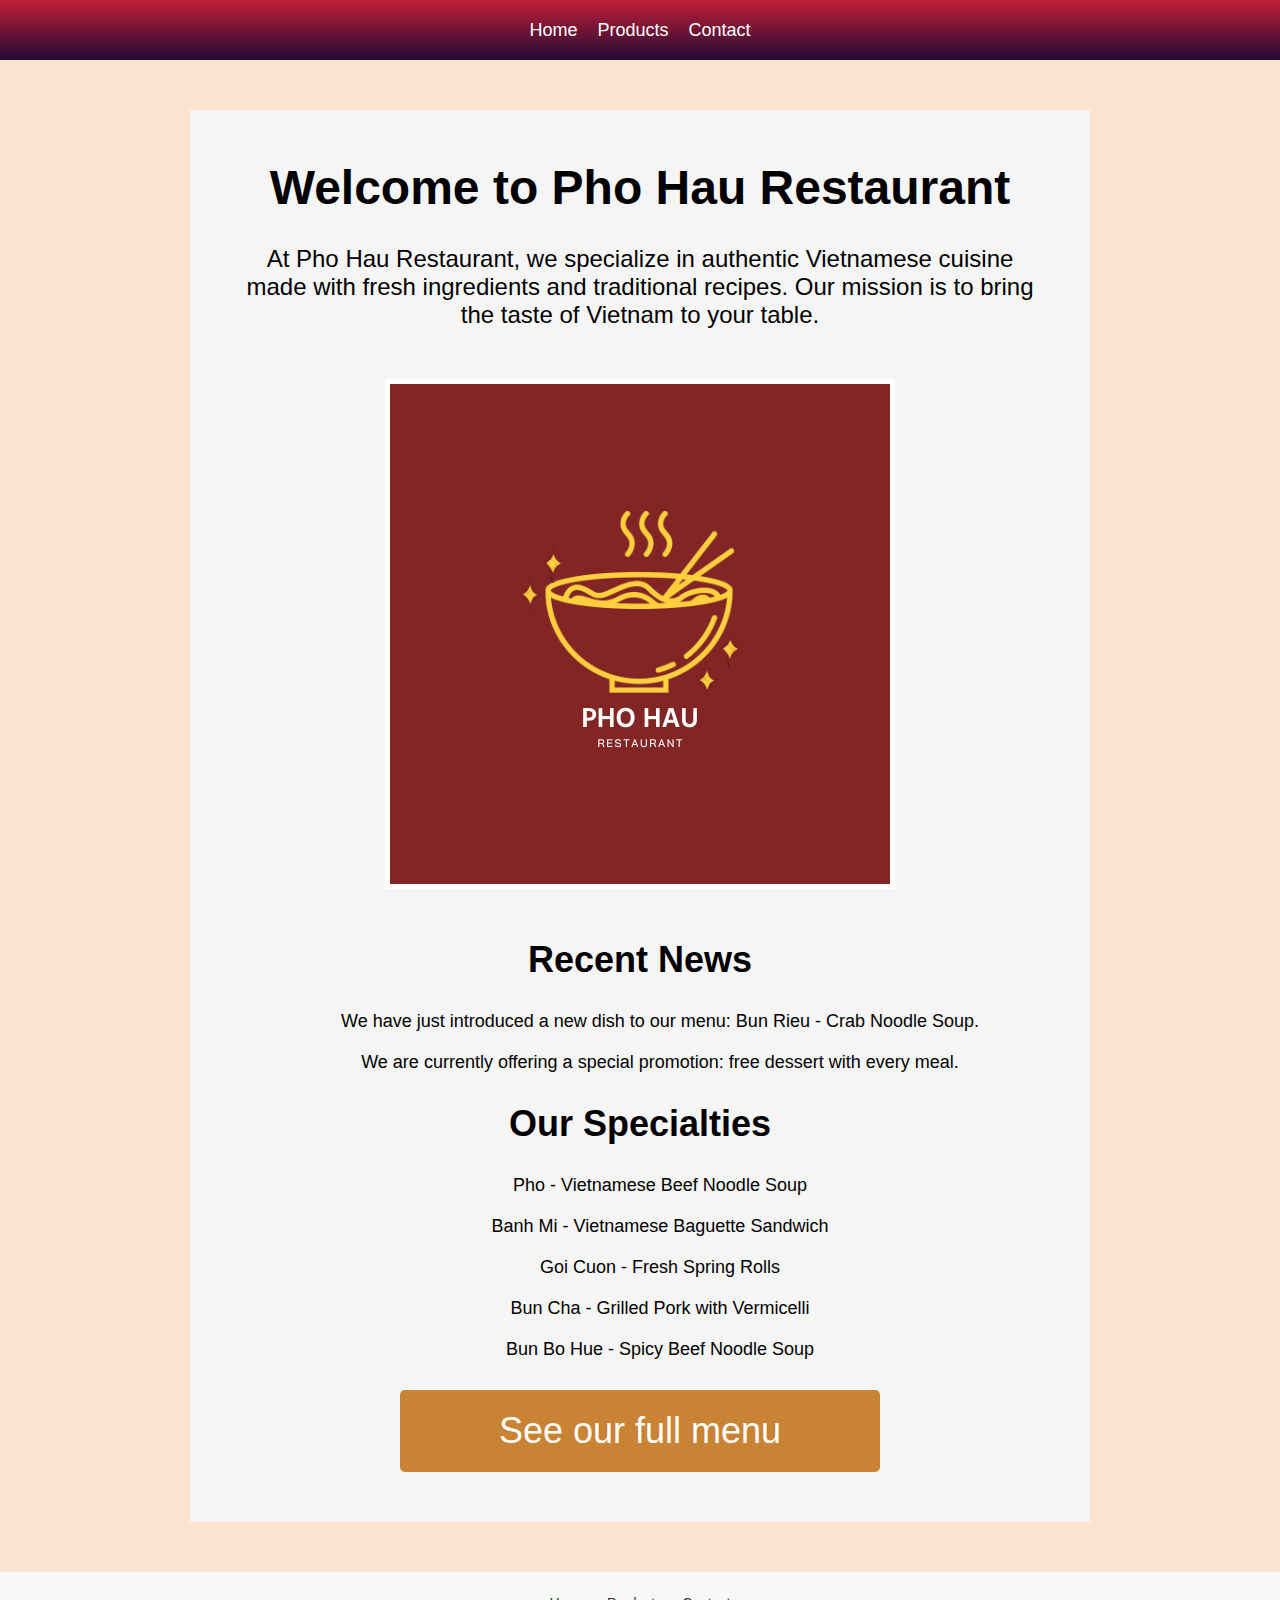
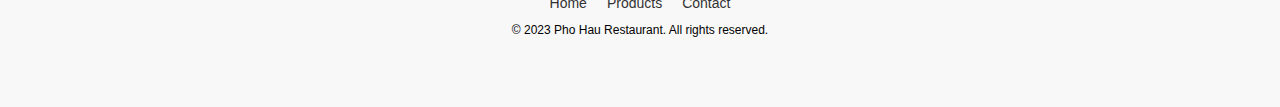
<file: index.html>
<!DOCTYPE html>
<html lang="en">
<head>
    <meta charset="UTF-8">
    <title>Pho Hau Restaurant</title>
    <link rel="stylesheet" href="styles.css">
</head>
<body>
    <div class="container">
        <header>
            <nav id="nav">
                <ul>
                    <li><a href="#">Home</a> </li>
                    <li><a href="products.html">Products</a></li>
                    <li><a href="contact.html">Contact</a></li>
                </ul>
            </nav>
        </header>
    
        <main id="home">
            <h1>Welcome to Pho Hau Restaurant</h1>
            <p>At Pho Hau Restaurant, we specialize in authentic Vietnamese cuisine made with fresh ingredients and traditional recipes. Our mission is to bring the taste of Vietnam to your table.</p>
            <img src="images/logo.png" alt="Logo">
    
            <h2>Recent News</h2>
            <ul>
                <li>We have just introduced a new dish to our menu: Bun Rieu - Crab Noodle Soup.</li>
                <li>We are currently offering a special promotion: free dessert with every meal.</li>
            </ul>
    
            <h3>Our Specialties</h3>
            <ul>
                <li>Pho - Vietnamese Beef Noodle Soup</li>
                <li>Banh Mi - Vietnamese Baguette Sandwich</li>
                <li>Goi Cuon - Fresh Spring Rolls</li>
                <li>Bun Cha - Grilled Pork with Vermicelli</li>
                <li>Bun Bo Hue - Spicy Beef Noodle Soup</li>
            </ul>
            
    
            <a href="products.html" class="menu-link">See our full menu</a>
        </main>
        
        <footer>
            <nav>
                <ul>
                    <li><a href="#">Home</a></li>
                    <li><a href="products.html">Products</a></li>
                    <li><a href="contact.html">Contact</a></li>
                </ul>
            </nav>
            <p>&copy; 2023 Pho Hau Restaurant. All rights reserved.</p>
        </footer>
    </div>
    
</body>
</html>
</file>
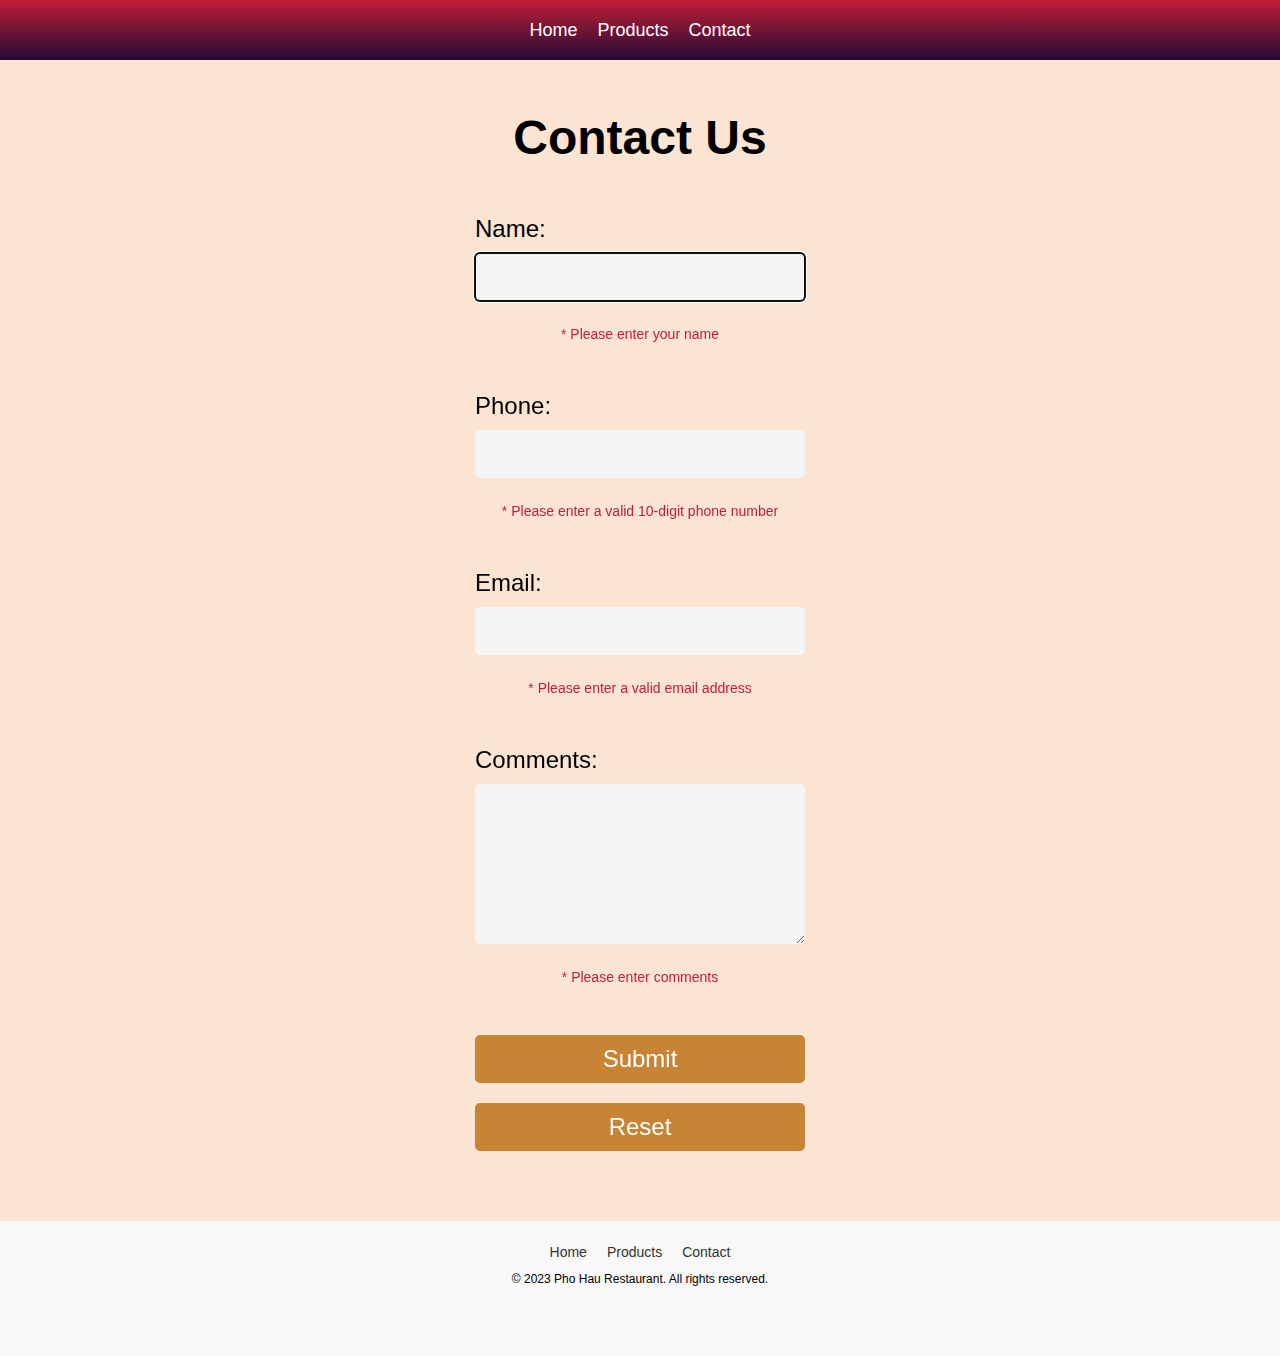
<file: contact.html>
<!DOCTYPE html>
<html lang="en">
<head>
	<meta charset="UTF-8">
	<title>Contact Us</title>
	<link rel="stylesheet" href="styles.css">
	<script src="validation.js"></script>
</head>
<body>
    <div class="container">
        <header>
            <nav id="nav">
                <ul>
                    <li><a href="index.html">Home</a></li>
                    <li><a href="products.html">Products</a></li>
                    <li><a href="contact.html">Contact</a></li>
                </ul>
            </nav>
        </header>
        <main>
            <h1>Contact Us</h1>
            <form id = "contactform" action="index.html" method="post">
                <label for="name">Name:</label>
                <input type="text" id="name" name="name" maxlength="15" value="" autofocus="autofocus" />
                <p class="error-message" id="name-error">* Please enter your name</p>
    
                <label for="phone">Phone:</label>
                <input type="tel" id="phone" name="phone">
                <p class="error-message" id="phone-error">* Please enter a valid 10-digit phone number</p>
    
                <label for="email">Email:</label>
                <input type="email" id="email" name="email">
                <p class="error-message" id="email-error">* Please enter a valid email address</p>
    
                <label for="comments">Comments:</label>
                <textarea id="comments" name="comments" rows="5"></textarea>
                <p class="error-message" id="comments-error">* Please enter comments</p>

                <input type="submit" value="Submit">
                <input type="reset" value="Reset">
            </form>
        </main>
        <footer>
            <nav>
                <ul>
                    <li><a href="index.html">Home</a></li>
                    <li><a href="products.html">Products</a></li>
                    <li><a href="contact.html">Contact</a></li>
                </ul>
            </nav>
            <p>&copy; 2023 Pho Hau Restaurant. All rights reserved.</p>
        </footer>
    </div>
</body>
</html>
</file>
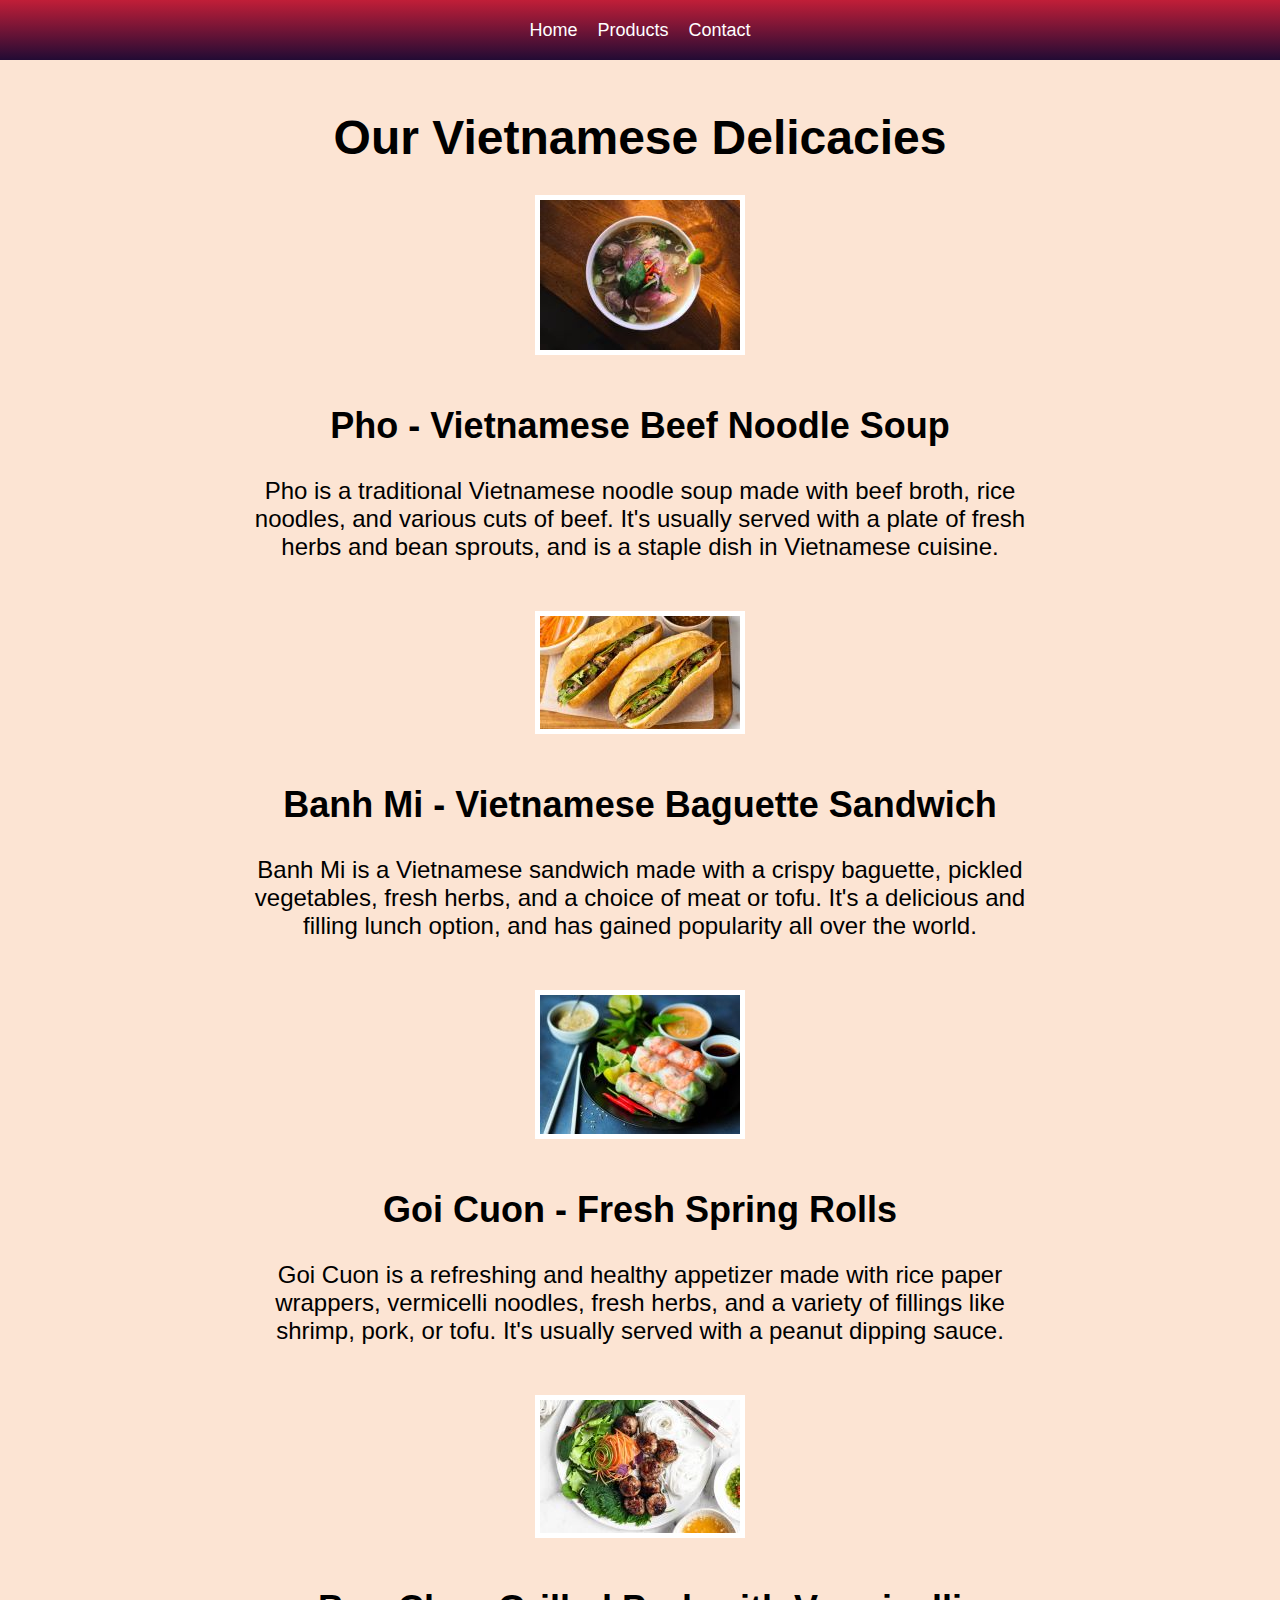
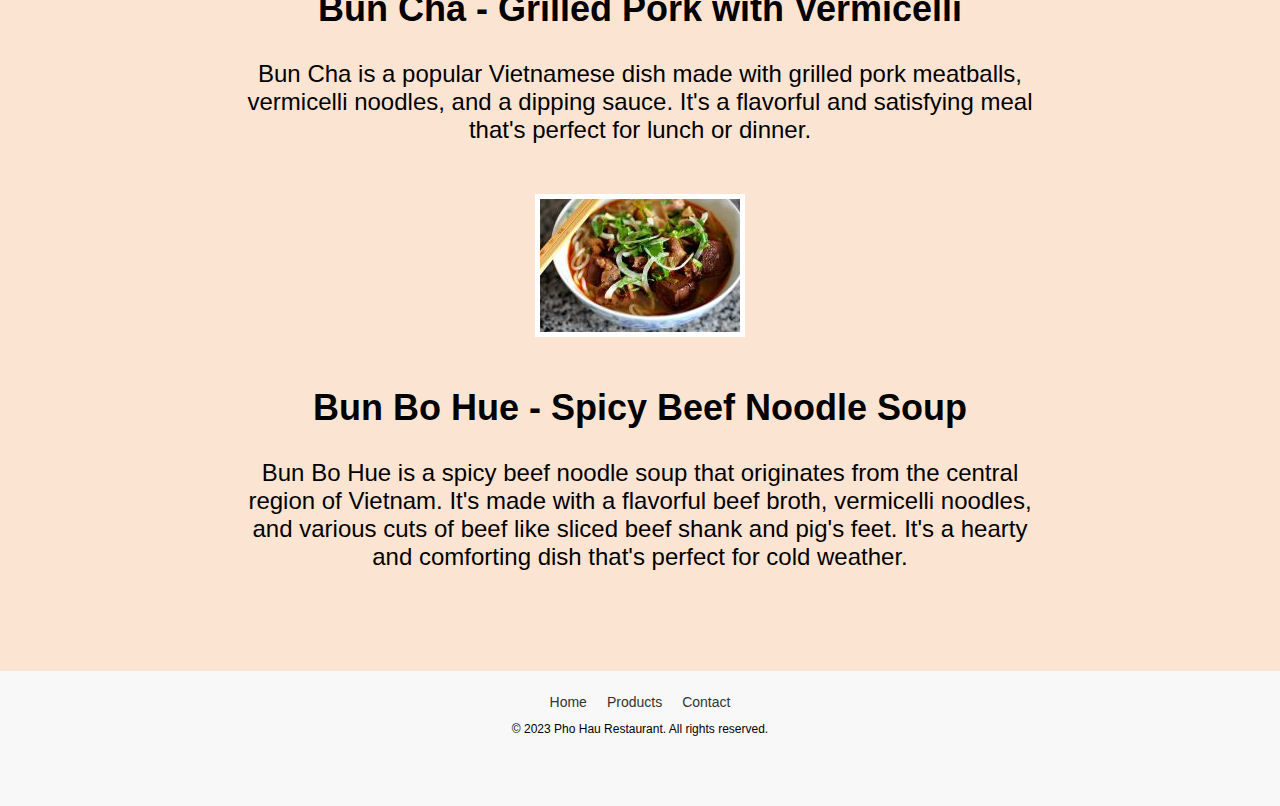
<file: products.html>
<!DOCTYPE html>
<html lang="en">
<head>
    <meta charset="UTF-8">
    <title>Products and Services</title>
    <link rel="stylesheet" href="styles.css">
</head>
<body>
    <div class="container">
        <header>
            <nav id="nav">
                <ul>
                    <li><a href="index.html">Home</a></li>
                    <li><a href="#"> Products</a></li>
                    <li><a href="contact.html"> Contact</a></li>
                </ul>
            </nav>
        </header>
    
        <main id="products">
            <h1>Our Vietnamese Delicacies</h1>
    
            <div class="product">
                <img src="images/pho.jpg" alt="Pho">
                <h2>Pho - Vietnamese Beef Noodle Soup</h2>
                <p>Pho is a traditional Vietnamese noodle soup made with beef broth, rice noodles, and various cuts of beef. It's usually served with a plate of fresh herbs and bean sprouts, and is a staple dish in Vietnamese cuisine.</p>
            </div>
    
            <div class="product">
                <img src="images/banh-mi.jpg" alt="Banh Mi">
                <h2>Banh Mi - Vietnamese Baguette Sandwich</h2>
                <p>Banh Mi is a Vietnamese sandwich made with a crispy baguette, pickled vegetables, fresh herbs, and a choice of meat or tofu. It's a delicious and filling lunch option, and has gained popularity all over the world.</p>
            </div>
    
            <div class="product">
                <img src="images/goi-cuon.jpg" alt="Goi Cuon">
                <h2>Goi Cuon - Fresh Spring Rolls</h2>
                <p>Goi Cuon is a refreshing and healthy appetizer made with rice paper wrappers, vermicelli noodles, fresh herbs, and a variety of fillings like shrimp, pork, or tofu. It's usually served with a peanut dipping sauce.</p>
            </div>
    
            <div class="product">
                <img src="images/bun-cha.jpg" alt="Bun Cha">
                <h2>Bun Cha - Grilled Pork with Vermicelli</h2>
                <p>Bun Cha is a popular Vietnamese dish made with grilled pork meatballs, vermicelli noodles, and a dipping sauce. It's a flavorful and satisfying meal that's perfect for lunch or dinner.</p>
            </div>
    
            <div class="product">
                <img src="images/bun-bo-hue.jpg" alt="Bun Bo Hue">
                <h2>Bun Bo Hue - Spicy Beef Noodle Soup</h2>
                <p>Bun Bo Hue is a spicy beef noodle soup that originates from the central region of Vietnam. It's made with a flavorful beef broth, vermicelli noodles, and various cuts of beef like sliced beef shank and pig's feet. It's a hearty and comforting dish that's perfect for cold weather.</p>
            </div>
        </main>
    
        <footer>
            <nav>
                <ul>
                    <li><a href="index.html">Home</a></li>
                    <li><a href="#">Products</a></li>
                    <li><a href="contact.html">Contact</a></li>
                </ul>
            </nav>
            <p>&copy; 2023 Pho Hau Restaurant. All rights reserved.</p>
        </footer>
    </div>
</body>
</html>
</file>
<file: styles.css>
*{
    margin: 0px;
    font-size: 18px;
    font-family: 'Open Sans', sans-serif;
}

body{
    background-color: #fce4d3;   
    height: 100%;
    display: flex;
    flex-direction: column;
}

header {
    background-image: linear-gradient(#c11e38, #220b34);
    height: 60px;
  }
  
#nav ul {
    margin: 0;
    padding: 0;
    padding-top: 20px;
    list-style-type: none;
    display: flex;
    justify-content: center;
    align-items: center;
    height: 100%;
}
  
#nav ul li {
    margin-right: 0;
}
  
#nav ul li:last-child {
    margin-right: 0;
}
  
#nav ul li a {
    color: #fff;
    font-size: 18px;
    text-decoration: none;
    padding: 10px;
    transition: background-color 0.3s ease;
}
  
#nav ul li a:hover {
    background-color: #555;
}
  
footer {
    background-color: #f8f8f8;
    padding: 20px;
    text-align: center;
    margin-top: auto;
}
  
footer nav {
    margin-bottom: 10px;
}
  
footer ul {
    list-style: none;
    margin: 0;
    padding: 0;
    display: flex;
    justify-content: center;
}
  
footer li {
    margin: 0 10px;
}
  
footer a {
    color: #333;
    text-decoration: none;
    font-size: 14px;
}
  
footer p {
    font-size: 12px;
    margin-top: 10px;
}
  
.container {
    display: flex;
    flex-direction: column;
    min-height: 100vh;
}
  
main {
    flex: 1;
    margin: 50px auto;
    max-width: 800px;
}
  
/*-------------------*/
#home {
    background-color: #f5f5f5;
    
    padding: 50px;
}
  
h1, h2, h3, ul {
    font-size: 48px;
    text-align: center;
    margin-bottom: 30px;
}
  
p {
    font-size: 24px;
    text-align: center;
    max-width: 800px;
    margin: 0 auto;
    margin-bottom: 50px;
}
  
img {
    display: block;
    margin: 0 auto;
    margin-bottom: 50px;
}
  
h2 {
    font-size: 36px;
    margin-bottom: 30px;
}
  
ul {
    list-style: none;
     font-size: 24px;
} 
  
li {
    margin-bottom: 20px;
}
  
h3 {
    font-size: 36px;
    margin-bottom: 30px;
}
  
.menu-link {
    display: block;
    text-align: center;
    font-size: 36px;
    padding: 20px 40px;
    background-color: #c88334;
    color: #fff;
    border-radius: 5px;
    max-width: 400px;
    margin: 0 auto;
    text-decoration: none;
}
  
.menu-link:hover {
    background-color: #822525;
}
  
img {
    display: block;
    margin: 0 auto;
    margin-bottom: 50px;
    border: 5px solid white;
}
  
/*-----------*/

  
form {
    margin-top: 50px;
    display: flex;
    flex-direction: column;
}
  
label {
    font-size: 24px;
    margin-bottom: 10px;
}
  
input, textarea {
    font-size: 24px;
    padding: 10px;
    margin-bottom: 20px;
    border-radius: 5px;
    border: none;
    background-color: #f5f5f5;
}
  
input[type="submit"], input[type="reset"] {
    background-color: #c88334;
    color: #fff;
    font-size: 24px;
    padding: 10px;
    border-radius: 5px;
    border: none;
    cursor: pointer;
    transition: background-color 0.3s ease;
}
  
input[type="submit"]:hover, input[type="reset"]:hover {
    background-color: #822525;
}
  
.error-message {
    font-size: 14px;
    margin-top: 5px;
    color: #c11e38;
} 
  
@media screen and (max-width: 600px) {
    h1 {
      font-size: 28px;
    }
    
    h2, h3 {
        font-size: 24px;
    }

    label, input, textarea {
      font-size: 18px;
    }
    
    img {
        max-width: 100%;
    }
      
    p {
        font-size: 18px;
        margin-bottom: 30px;
    }
    
    .menu-link {
        font-size: 20px;
        padding: 10px 20px;
    }

    input[type="submit"], input[type="reset"] {
      font-size: 18px;
    }
  
    .error-message {
      font-size: 14px;
    }

    footer {
        flex-direction: column;
        text-align: center;
    }
      
    footer nav {
        margin-top: 20px;
    }
      
    footer ul {
        display: block;
        margin: 0 auto;
        margin-bottom: 20px;
    }
      
    footer li {
        margin: 0;
        margin-bottom: 10px;
    }
      
    footer a {
        font-size: 12px;
    }
      
    footer p {
        font-size: 12px;
    }
}
</file>
